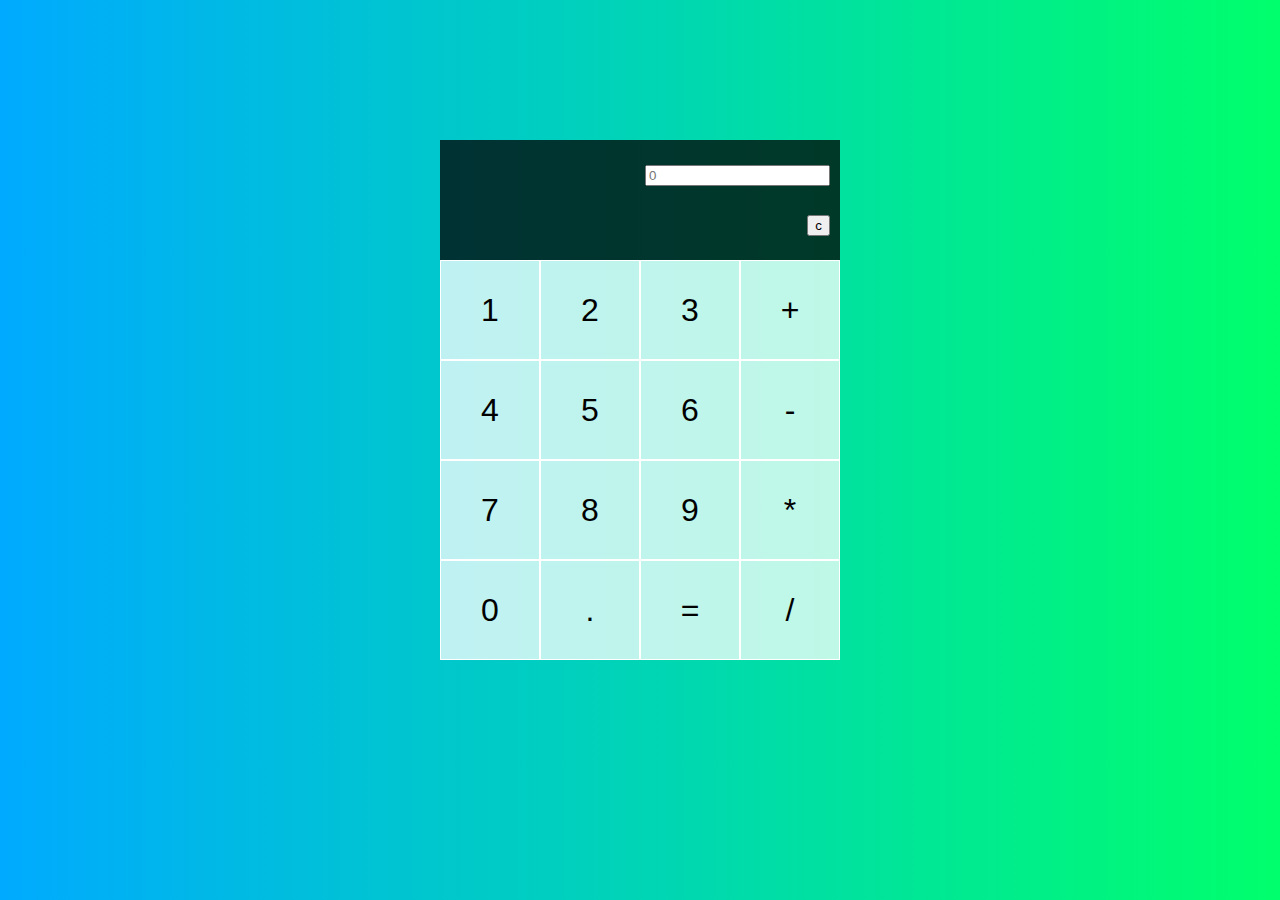
<file: Calculadora.JavaScript/Index.html>
<!DOCTYPE html>
<html lang="en">
  <head>
    <meta charset="UTF-8" />
    <meta http-equiv="X-UA-Compatible" content="IE=edge" />
    <meta name="viewport" content="width=device-width, initial-scale=1.0" />
    <title>Calculadora basica</title>
    <link rel="stylesheet" href="estilos.css" />
  </head>

  <body>
    <div class="calculadora-grilla">
      <!-- this is output of result -->
      <div class="output">
        <input id="result" type="text" placeholder="0" />

        <button id="btnDelete">c</button>
      </div>

      <!-- this is button-->
      <button name="btnNumber">1</button>
      <button name="btnNumber">2</button>
      <button name="btnNumber">3</button>

      <button name="btnOperator">+</button>

      <button name="btnNumber">4</button>
      <button name="btnNumber">5</button>
      <button name="btnNumber">6</button>

      <button name="btnOperator">-</button>

      <button name="btnNumber">7</button>
      <button name="btnNumber">8</button>
      <button name="btnNumber">9</button>

      <button name="btnOperator">*</button>

      <button name="btnNumber">0</button>
      <button name="btnNumber">.</button>
      <button id="btnEqual">=</button>
      <button name="btnOperator">/</button>
    </div>
    <script src="calculadora.js"></script>
  </body>
</html>
</file>
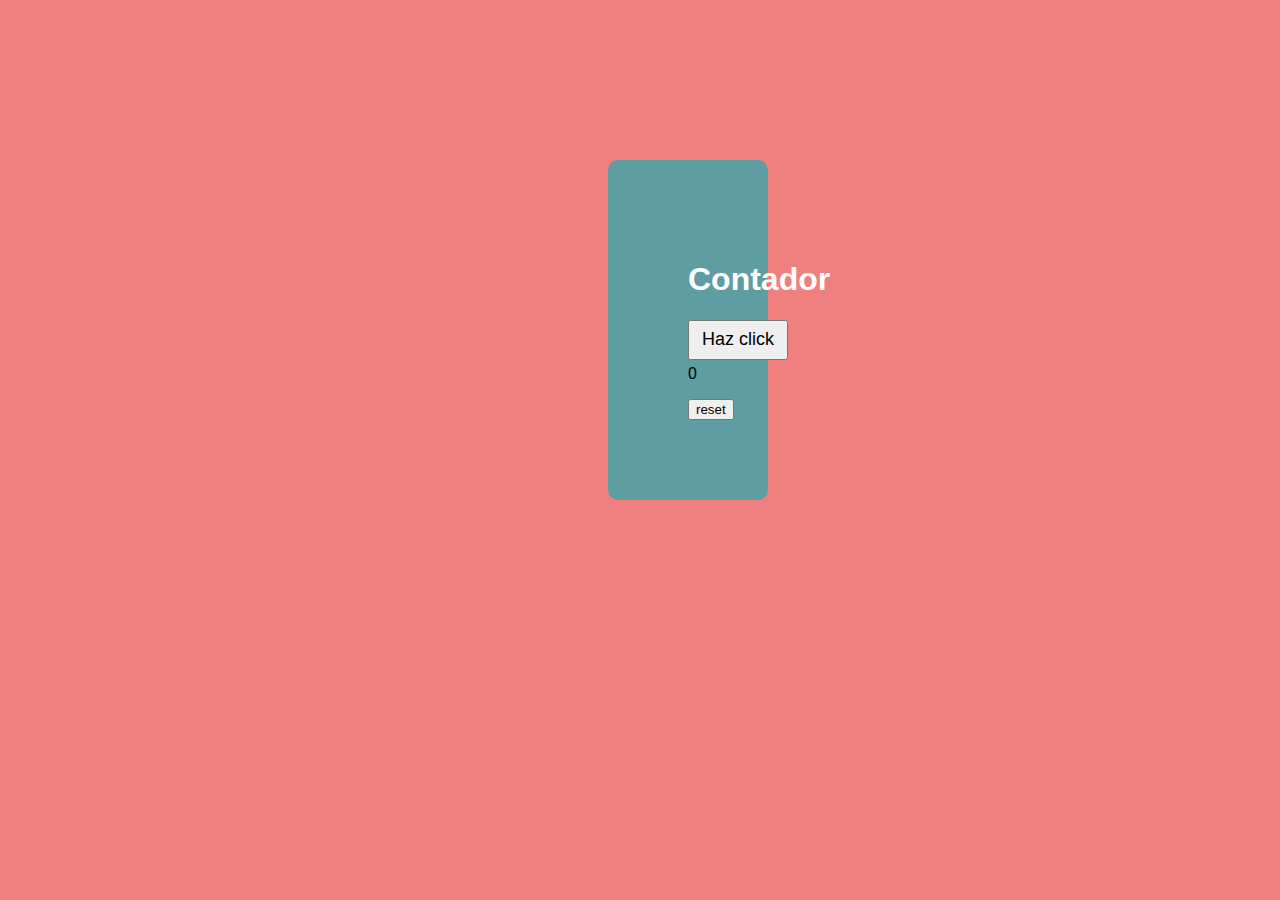
<file: contador/Index.html>
<!DOCTYPE html>
<html lang="en">

<head>
    <title>Contador</title>
    <link rel="stylesheet" href="style.css">
</head>

<body>
    <div class="content">
        
        <h1>Contador</h1>

        <button id="contador">Haz click</button>
        <p>0</p>
        <button id="btnReset">reset</button>

    </div>

  <script src="contador.js"></script>
</body>
</html>
</file>
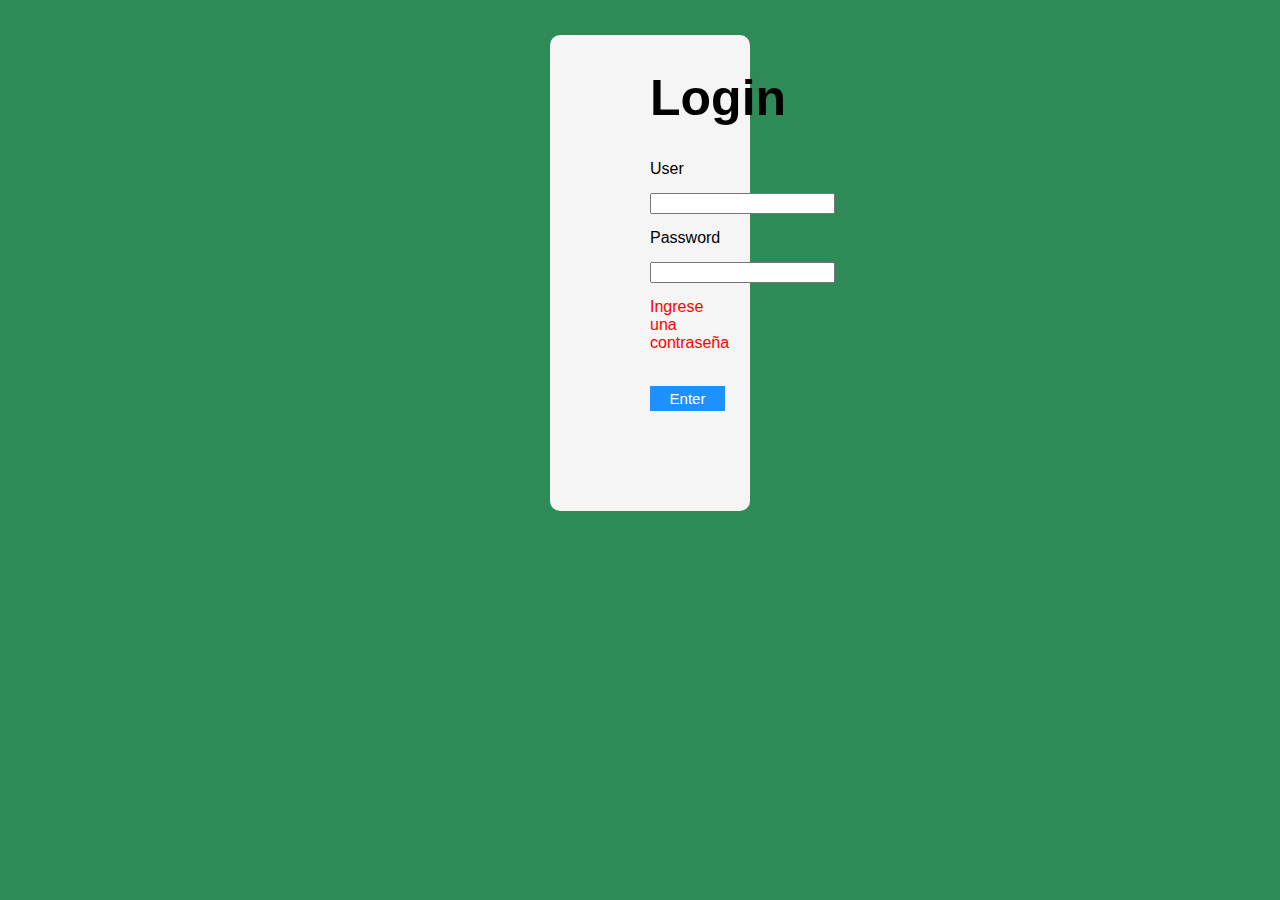
<file: login/index.html>
<!DOCTYPE html>
<html lang="en">
<head>
    <link rel="stylesheet" href="style.css">
    <title>Login</title>
</head>
<body>
    <section class="cardInput">
       
        <div  class="cardElements">
            
            <h1>Login</h1>
           
            <form  >
                
                <label for="inputUser">User</label>
                <input class="inputLogin" type="email" id="inputUser" name="user" required >
                <p hidden class="error" id="errorUser"> </p>     
                
                <br>

                <label for="inputPassword">Password</label>
                <input class="inputLogin" type="password" id="inputPassword" name="password"  required minlength="8">
                <p hidden class="error" id="errorPassword"> </p>
                
                <br>
                <button class="buttonLogin"  id="btnEnter">Enter</button>
                   
                    
            </form>

        </div>

    </section>
    <script src="login.js"></script>
</body>
</html>
</file>
<file: Calculadora.JavaScript/estilos.css>
body {
    padding: 0;
    margin: 0;
    background: linear-gradient(to right, #00AAFF, #00FF6C);
}

.calculadora-grilla {
    display: grid;
    justify-content: center;
    align-content: center;
    min-height: 100vh;
    grid-template-columns: repeat(4, 100px);
    grid-template-rows: minmax(120px, auto) repeat(5, 100px);
}

.calculadora-grilla > button {
    cursor: pointer;
    font-size: 2rem;
    border: 1px solid white;
    outline: none;
    background-color: rgba(255, 255, 255, .75);
}

.output {
    grid-column: 1 / -1;
    background-color: rgba(0, 0, 0, .75);
    display: flex;
    align-items: flex-end;
    justify-content: space-around;
    flex-direction: column;
    padding: 10px;
    word-wrap: break-word;
    word-break: break-all; 
    
}

.output .display {
    color: black;
    font-size: 1.85rem;
    text-align: right;
   
}


.calculadora-grilla > button:hover {
    background-color: rgba(255, 255, 255, .9);
}
</file>
<file: contador/style.css>
body{
    background-color: lightcoral;
}

div{
    text-align: center;
}

.content{
    font-family: 'Trebuchet MS', 'Lucida Sans Unicode', 'Lucida Grande', 'Lucida Sans', Arial, sans-serif;
    color: white;
    margin-top: 160px;
    background-color: cadetblue;
    display: block;
    border-radius: 10px;
    padding: 80px;
   margin-left: 600px;
   margin-right: 600px;
 
}
p{
    color: black;
}

#contador{
 font-size: large;
 width: 100px;
 height: 40px;
 margin-bottom: -80px;
   
}
</file>
<file: login/style.css>
body{
    padding: 0%;
    margin: 0%;
    text-align: center;
    background-color: seagreen;
    font-family: 'Segoe UI', Tahoma, Geneva, Verdana, sans-serif;
}
h1{
    font-size: 50px;
    color: black;
    font-family: Arial, Helvetica, sans-serif;
}
.error{

    color: red;
    padding-right: 225px;
   margin-top: 0px;
}
.inputLogin{
    margin-top: 15px;
    margin-bottom: 15px;
 
}
.buttonLogin{
    color: white;
    background-color:dodgerblue;
    font-size: 15px;
    width: 75px;
    height: 25px;
    border-style: none;

}
.cardElements{
    margin-top: -100px;
}


.cardInput{
    align-content: center;
    background-color: whitesmoke;
   display: block;
   border-radius: 10px;
   padding: 100px;
   margin-top: 50px;
   margin-left: 550px;
   margin-right: 550px;
   margin-top: 35px;

}
</file>
